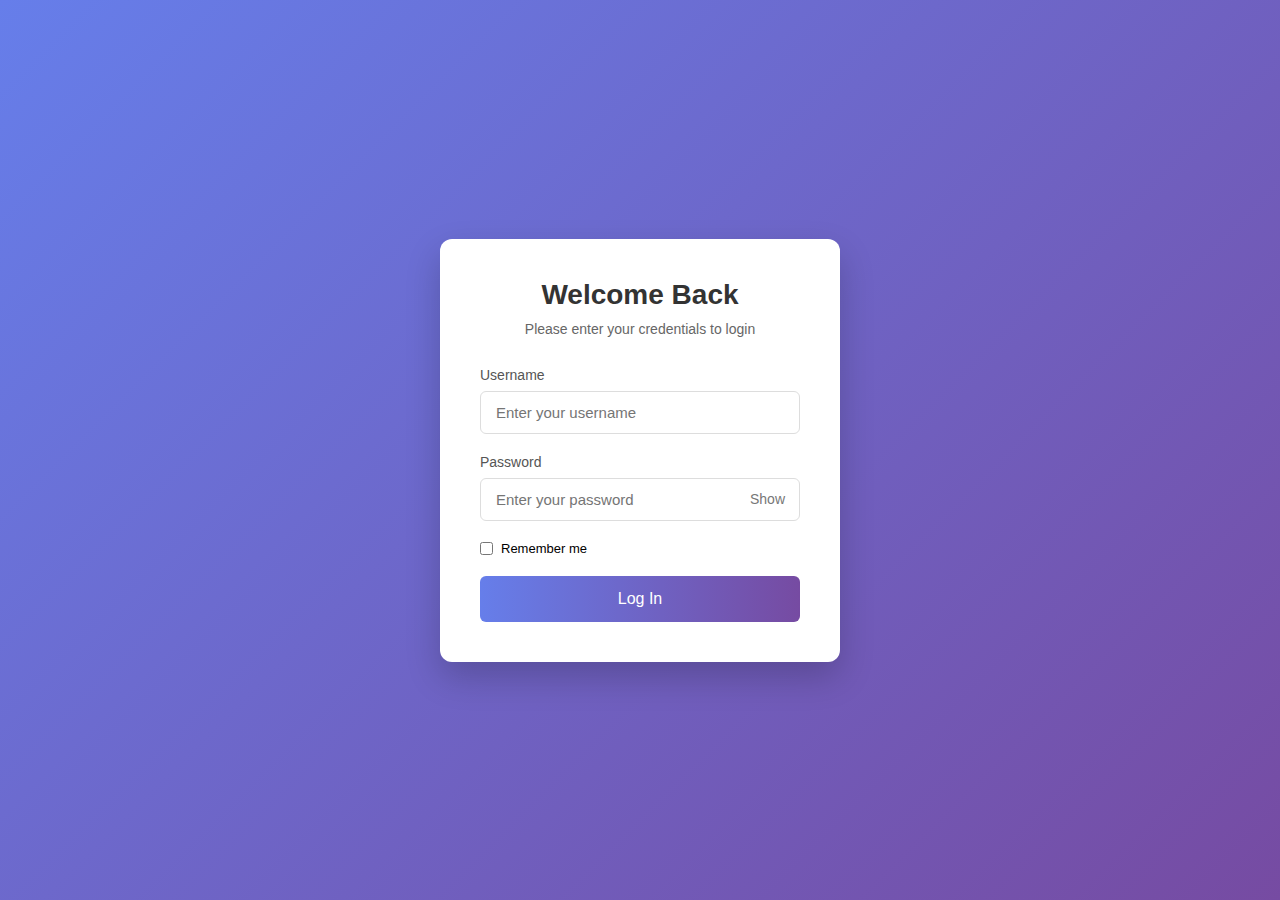
<file: admin/login.html>
<!DOCTYPE html>
<html lang="en">
<head>
  <meta charset="UTF-8" />
  <meta name="viewport" content="width=device-width, initial-scale=1.0" />
  <title>Admin Login</title>
  <link rel="stylesheet" href="https://cdnjs.cloudflare.com/ajax/libs/font-awesome/6.5.0/css/all.min.css" />
  <style>
    * {
            margin: 0;
            padding: 0;
            box-sizing: border-box;
            font-family: 'Segoe UI', Tahoma, Geneva, Verdana, sans-serif;
        }

        body {
            background: linear-gradient(135deg, #667eea 0%, #764ba2 100%);
            height: 100vh;
            display: flex;
            justify-content: center;
            align-items: center;
        }

        .login-container {
            background-color: white;
            border-radius: 12px;
            box-shadow: 0 15px 35px rgba(0, 0, 0, 0.2);
            width: 400px;
            max-width: 90%;
            padding: 40px;
            transition: transform 0.3s ease;
        }

        .login-container:hover {
            transform: translateY(-5px);
        }

        .login-header {
            text-align: center;
            margin-bottom: 30px;
        }

        .login-header h1 {
            color: #333;
            font-size: 28px;
            font-weight: 600;
            margin-bottom: 10px;
        }

        .login-header p {
            color: #666;
            font-size: 14px;
        }

        .form-group {
            margin-bottom: 20px;
            position: relative;
        }

        .form-group label {
            display: block;
            margin-bottom: 8px;
            color: #555;
            font-size: 14px;
            font-weight: 500;
        }

        .form-group input {
            width: 100%;
            padding: 12px 15px;
            border: 1px solid #ddd;
            border-radius: 6px;
            font-size: 15px;
            transition: border 0.3s ease;
        }

        .form-group input:focus {
            outline: none;
            border-color: #667eea;
        }

        .form-group .password-wrapper {
            position: relative;
        }

        .toggle-password {
            position: absolute;
            right: 15px;
            top: 50%;
            transform: translateY(-50%);
            cursor: pointer;
            color: #777;
            font-size: 14px;
        }

        .remember-forgot {
            display: flex;
            justify-content: space-between;
            align-items: center;
            margin-bottom: 20px;
            font-size: 13px;
        }

        .remember-me {
            display: flex;
            align-items: center;
        }

        .remember-me input {
            margin-right: 8px;
        }

        .forgot-password a {
            color: #667eea;
            text-decoration: none;
        }

        .login-button {
            width: 100%;
            padding: 14px;
            background: linear-gradient(to right, #667eea, #764ba2);
            border: none;
            border-radius: 6px;
            color: white;
            font-size: 16px;
            font-weight: 500;
            cursor: pointer;
            transition: opacity 0.3s ease;
        }

        .login-button:hover {
            opacity: 0.9;
        }

        .divider {
            margin: 20px 0;
            text-align: center;
            position: relative;
            color: #999;
            font-size: 12px;
        }

        .divider::before {
            content: "";
            position: absolute;
            top: 50%;
            left: 0;
            right: 0;
            height: 1px;
            background-color: #eee;
            z-index: -1;
        }

        .divider span {
            background-color: white;
            padding: 0 10px;
        }

        .social-login {
            display: flex;
            justify-content: center;
            gap: 15px;
            margin-bottom: 20px;
        }

        .social-button {
            width: 40px;
            height: 40px;
            border-radius: 50%;
            display: flex;
            align-items: center;
            justify-content: center;
            background-color: white;
            border: 1px solid #eee;
            cursor: pointer;
            transition: transform 0.3s ease;
        }

        .social-button:hover {
            transform: translateY(-3px);
        }

        .signup-link {
            text-align: center;
            font-size: 14px;
            color: #666;
        }

        .signup-link a {
            color: #667eea;
            text-decoration: none;
            font-weight: 500;
        }

        .error-message {
            color: #e74c3c;
            font-size: 13px;
            margin-top: 5px;
            display: none;
        }

        @media (max-width: 480px) {
            .login-container {
                padding: 30px 20px;
            }
            
            .login-header h1 {
                font-size: 24px;
            }
        }
  </style>
</head>
<body>
  <div class="login-container">
    <div class="login-header">
      <h1>Welcome Back</h1>
      <p>Please enter your credentials to login</p>
    </div>

    <form id="login-form">
      <div class="form-group">
        <label for="username">Username</label>
        <input type="text" id="username" placeholder="Enter your username" required>
        <div class="error-message" id="usernameError">Please enter a valid username</div>
      </div>

      <div class="form-group">
        <label for="password">Password</label>
        <div class="password-wrapper">
          <input type="password" id="password" placeholder="Enter your password" required>
          <span class="toggle-password">Show</span>
        </div>
        <div class="error-message" id="passwordError">Password must be at least 6 characters</div>
      </div>

      <div class="remember-forgot">
        <div class="remember-me">
          <input type="checkbox" id="remember">
          <label for="remember">Remember me</label>
        </div>
      </div>

      <button type="submit" class="login-button">Log In</button>
    </form>
  </div>

  <script>
    document.getElementById('login-form').addEventListener('submit', async function (e) {
    e.preventDefault();
    const username = document.getElementById('username').value;
    const password = document.getElementById('password').value;

    const res = await fetch('https://backend-0mdk.onrender.com/api/login', {
      method: 'POST',
      headers: { 'Content-Type': 'application/json' },
      body: JSON.stringify({ username, password })
    });

    if (res.ok) {
      window.location.href = '/admin/dashboard.html';
    } else {
      alert('Invalid login');
    }
  });
  </script>
</body>
</html>
</file>
